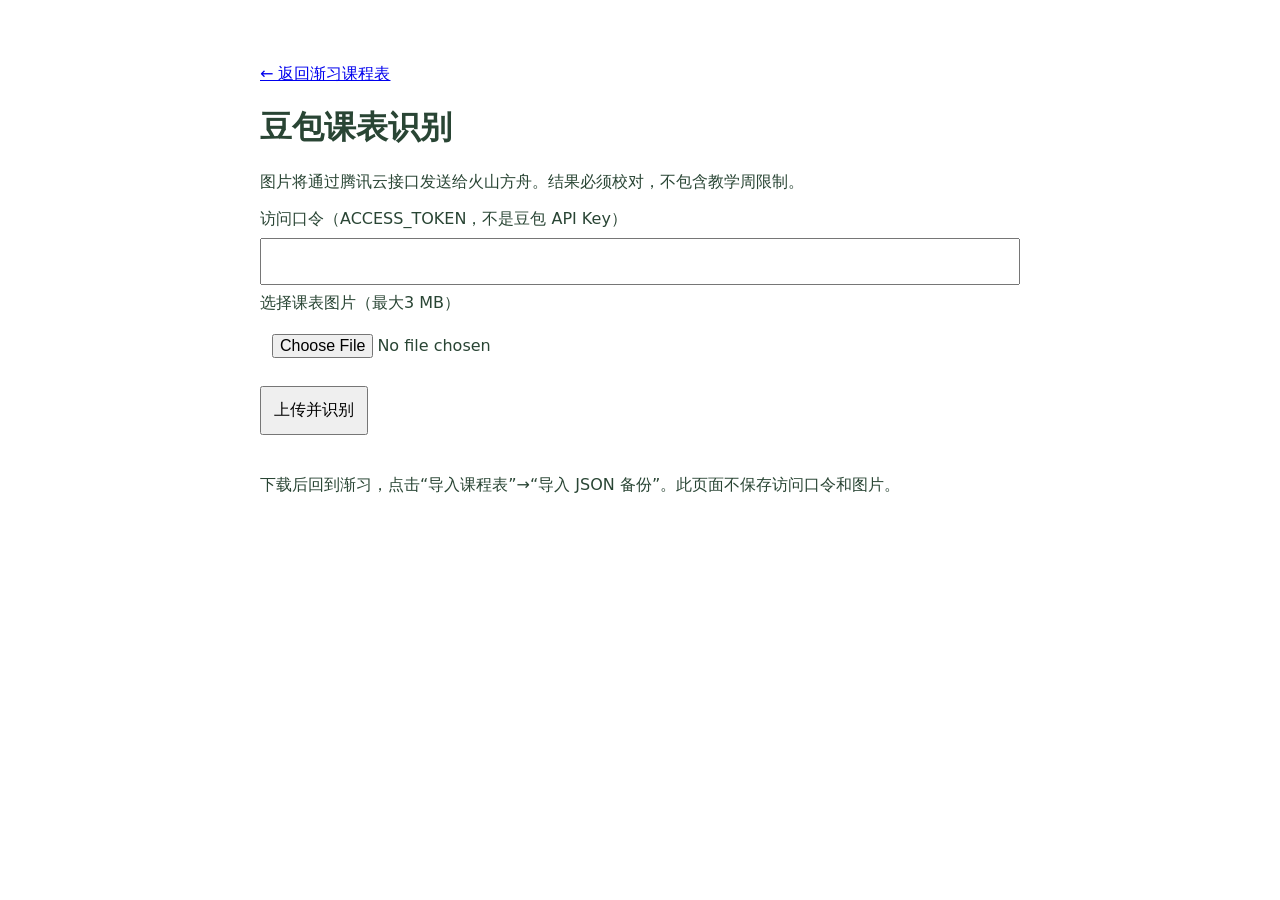
<file: doubao.html>
<!doctype html><html lang="zh-CN"><meta charset="UTF-8"><meta name="viewport" content="width=device-width,initial-scale=1"><title>渐习 · 豆包识别</title>
<style>body{font:16px system-ui;max-width:760px;margin:32px auto;padding:16px;color:#294534}input,button{font:inherit;padding:12px;margin:8px 0;max-width:100%;box-sizing:border-box}input{display:block;width:100%}button{cursor:pointer}img{max-width:100%;max-height:400px}td{border-bottom:1px solid #ddd;padding:8px}table{width:100%}#status{white-space:pre-wrap;line-height:1.7}</style>
<p><a href="./">← 返回渐习课程表</a></p><h1>豆包课表识别</h1><p>图片将通过腾讯云接口发送给火山方舟。结果必须校对，不包含教学周限制。</p>
<label>访问口令（ACCESS_TOKEN，不是豆包 API Key）<input id="token" type="password" autocomplete="off"></label>
<label>选择课表图片（最大3 MB）<input id="file" type="file" accept="image/png,image/jpeg,image/webp"></label><img id="preview" hidden alt="待识别课表">
<button id="start" type="button">上传并识别</button><p id="status" role="status"></p><table id="results"></table><button id="download" type="button" hidden>下载课表备份</button>
<p>下载后回到渐习，点击“导入课程表”→“导入 JSON 备份”。此页面不保存访问口令和图片。</p>
<script>
const API='https://1486281001-0vdzupjjsr.ap-nanjing.tencentscf.com/recognize',$=id=>document.getElementById(id);let courses=[],previewUrl=null;
$('file').onchange=()=>{courses=[];$('download').hidden=true;$('results').replaceChildren();if(previewUrl)URL.revokeObjectURL(previewUrl);const f=$('file').files[0];$('preview').hidden=!f;if(f){previewUrl=URL.createObjectURL(f);$('preview').src=previewUrl;}};
$('start').onclick=async()=>{const f=$('file').files[0],token=$('token').value;if(!f||!token){$('status').textContent='请选择图片并填写访问口令。';return;}if(f.size>3*1024*1024){$('status').textContent='图片超过3 MB，请压缩或裁剪。';return;}$('start').disabled=true;$('status').textContent='正在上传并调用豆包，请稍候…';try{const image=await new Promise((ok,fail)=>{const r=new FileReader();r.onload=()=>ok(r.result);r.onerror=fail;r.readAsDataURL(f);});const response=await fetch(API,{method:'POST',headers:{'Content-Type':'application/json','X-Access-Token':token},body:JSON.stringify({image})});const data=await response.json();if(!response.ok)throw Error(data.error||'识别失败');courses=data.courses;$('status').textContent=`识别到 ${courses.length} 条课程，请校对名称。`;for(const c of courses){const tr=document.createElement('tr');tr.innerHTML=`<td>周${'一二三四五六日'[c.day]}</td><td>第${c.start}行</td>`;const td=document.createElement('td'),input=document.createElement('input');input.value=c.name;input.oninput=()=>c.name=input.value.trim();td.append(input);tr.append(td);$('results').append(tr);}$('download').hidden=false;}catch(e){$('status').textContent=e.message+'；图片与口令已保留。';}finally{$('start').disabled=false;}};
$('download').onclick=()=>{if(courses.some(c=>!c.name)){$('status').textContent='请补齐空白课程名称。';return;}const d=new Date();d.setDate(d.getDate()-(d.getDay()+6)%7);const termStart=`${d.getFullYear()}-${String(d.getMonth()+1).padStart(2,'0')}-${String(d.getDate()).padStart(2,'0')}`;const state={version:1,namesOnly:true,title:'我的课程表',termStart,scope:'week',periods:Math.max(...courses.map(c=>c.end)),demo:false,progress:{},courses:courses.map((c,i)=>({...c,id:'doubao-'+Date.now()+'-'+i}))};const a=document.createElement('a'),u=URL.createObjectURL(new Blob([JSON.stringify(state,null,2)],{type:'application/json'}));a.href=u;a.download='豆包识别课表.json';a.click();setTimeout(()=>URL.revokeObjectURL(u),1000);};
</script></html>
</file>
